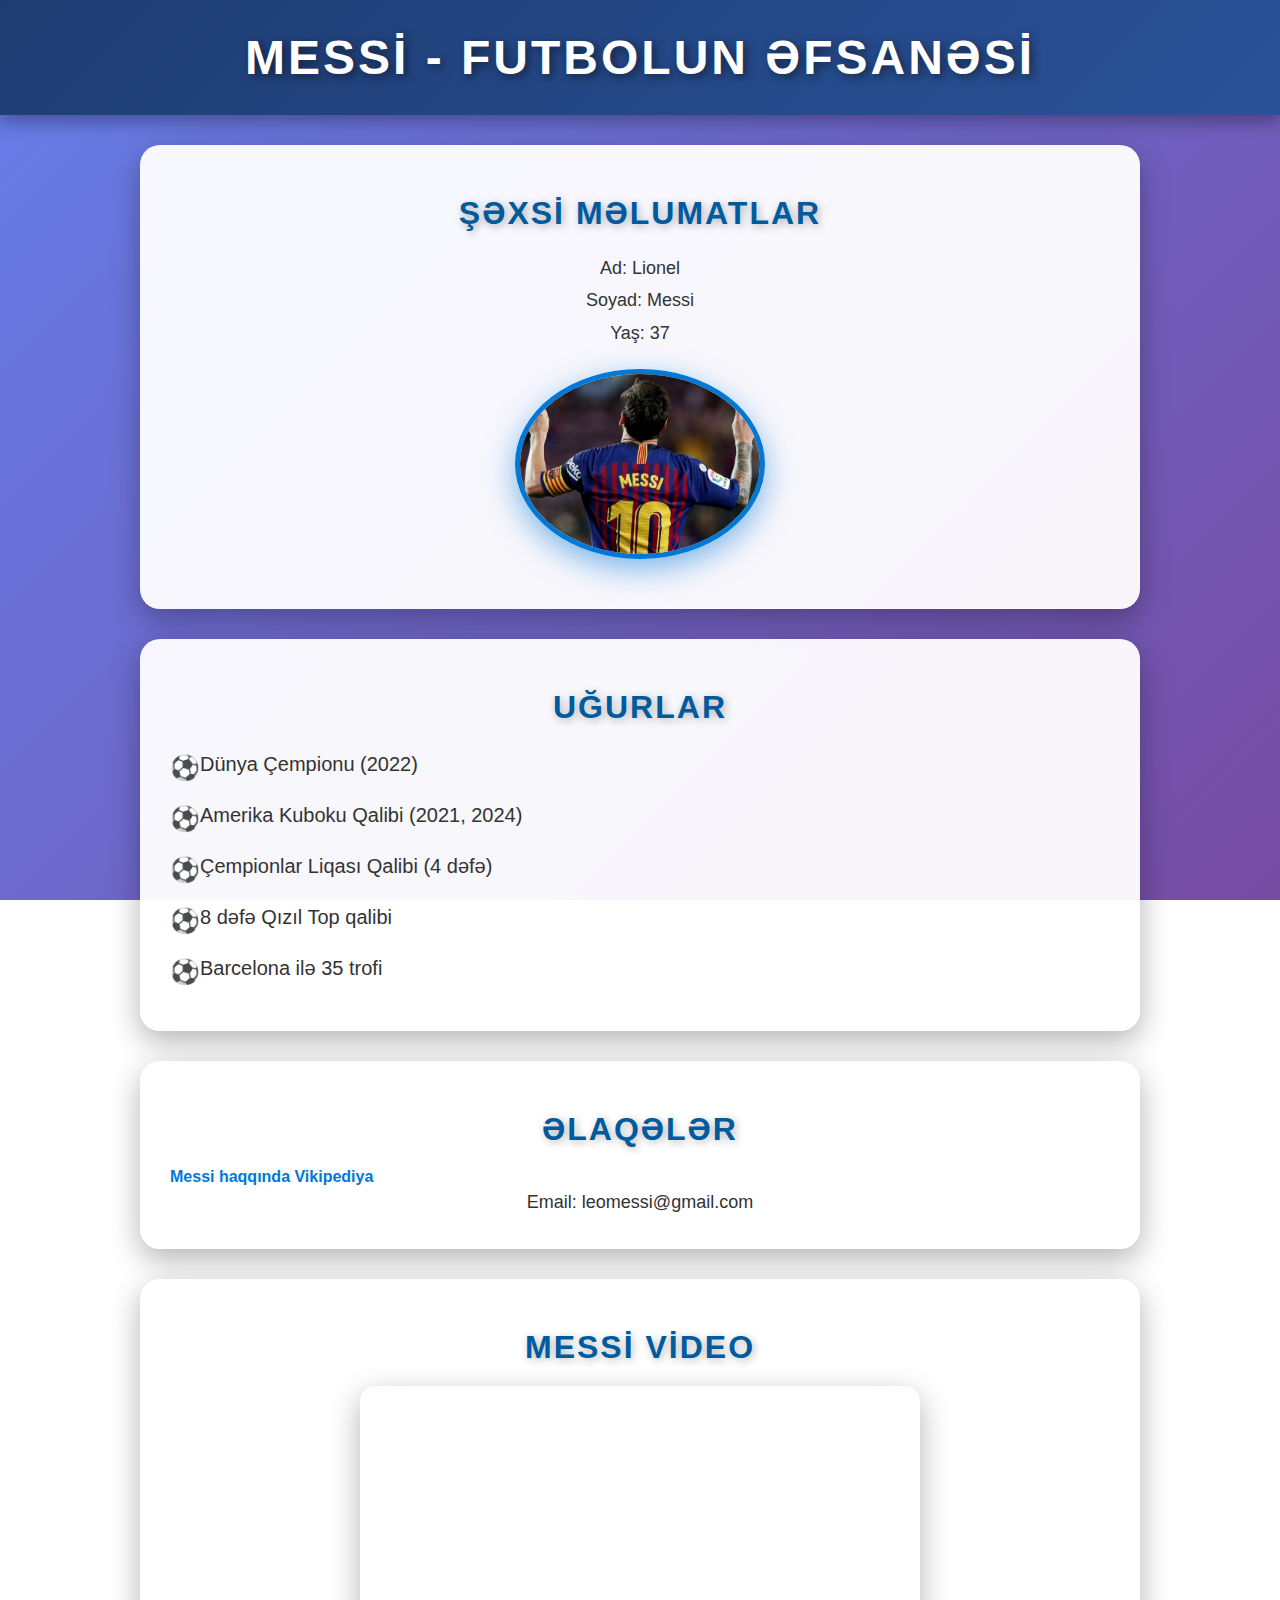
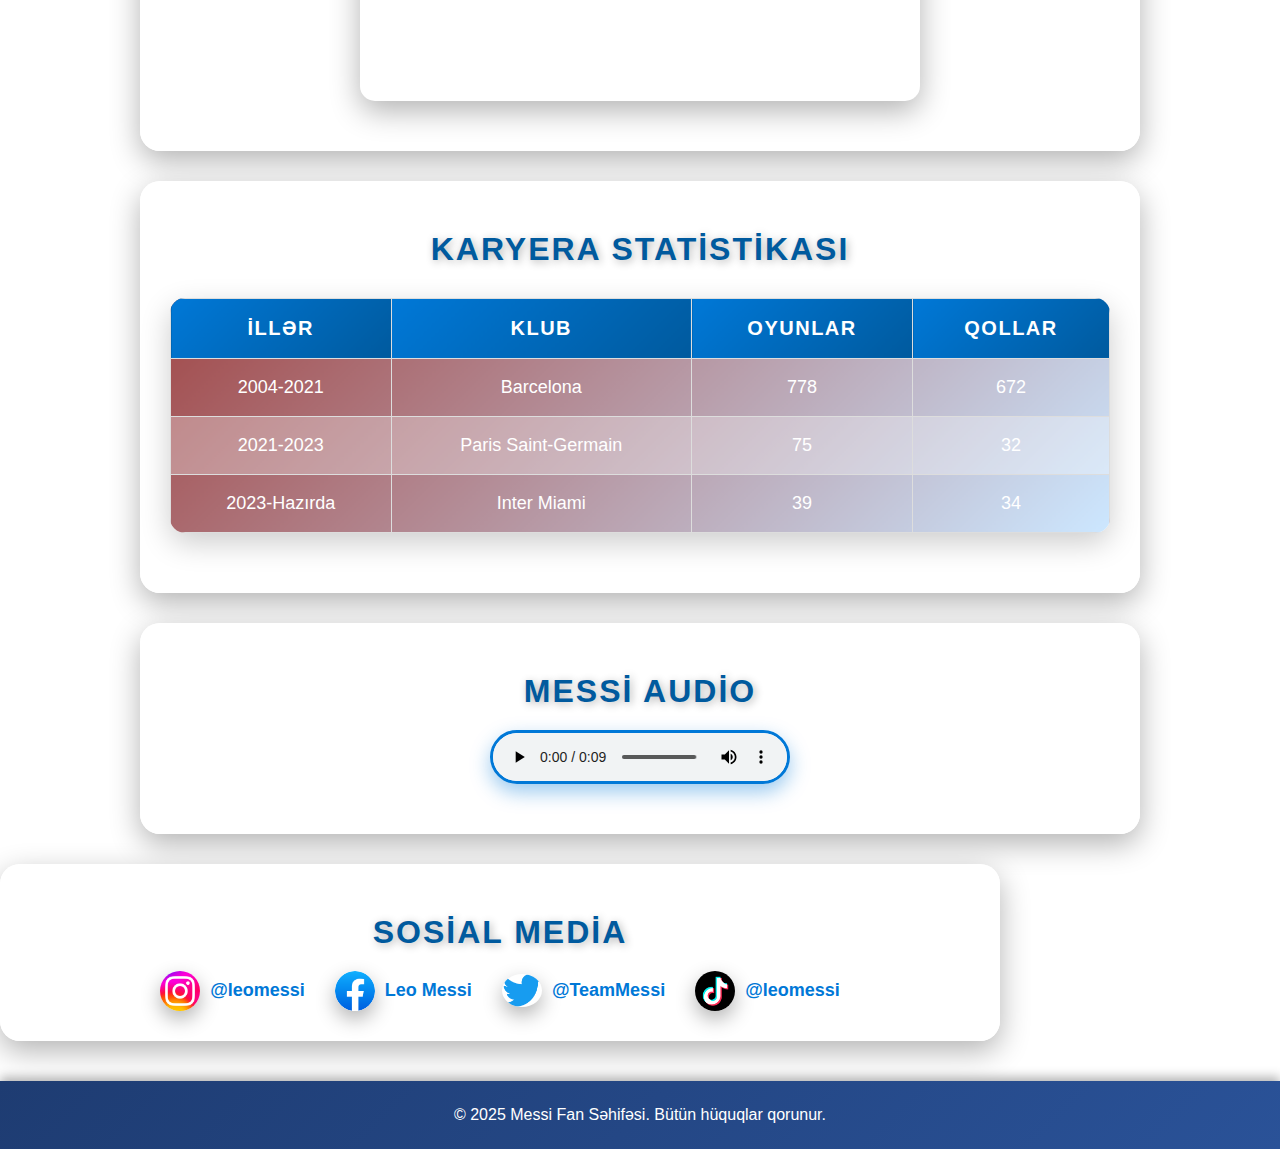
<file: index.html>
<!DOCTYPE html>
<html lang="az">

<head>
    <meta charset="UTF-8">
    <meta name="viewport" content="width=device-width, initial-scale=1.0">
    <title>Messi - Futbolun Əfsanəsi</title>
    <link rel="shortcut icon" href="./licensed-image.jfif" type="image/x-icon">
    <link rel="stylesheet" href="./style.css">
</head>

<body>
    <header>
        <h1>Messi - Futbolun Əfsanəsi</h1>
    </header>

    <section class="profile">
        <h2>Şəxsi Məlumatlar</h2>
        <p>Ad: Lionel</p>
        <p>Soyad: Messi</p>
        <p>Yaş: 37</p>
        <img src="./Assets/messi-1805 (1).jpg" alt="Messi" width="250px">
    </section>

    <section class="achievements">
        <h2>Uğurlar</h2>
        <ul>
            <li>Dünya Çempionu (2022)</li>
            <li>Amerika Kuboku Qalibi (2021, 2024)</li>
            <li>Çempionlar Liqası Qalibi (4 dəfə)</li>
            <li>8 dəfə Qızıl Top qalibi</li>
            <li>Barcelona ilə 35 trofi</li>
        </ul>
    </section>

    <section class="links">
        <h2>Əlaqələr</h2>
        <a href="https://tr.wikipedia.org/wiki/Lionel_Messi" target="_blank">Messi haqqında Vikipediya</a>
        <p>Email: leomessi@gmail.com</p>
    </section>

    <section class="video">
        <h2>Messi Video</h2>
        <iframe width="560" height="315" src="https://www.youtube.com/embed/b4_PA7GsLwA?si=BLauTFrZqWNJtLUm"
            title="YouTube video player" frameborder="0"
            allow="accelerometer; autoplay; clipboard-write; encrypted-media; gyroscope; picture-in-picture; web-share"
            referrerpolicy="strict-origin-when-cross-origin" allowfullscreen></iframe>
    </section>

    <section class="career">
        <h2>Karyera Statistikası</h2>
        <table>
            <thead>
                <tr>
                    <th>İllər</th>
                    <th>Klub</th>
                    <th>Oyunlar</th>
                    <th>Qollar</th>
                </tr>
            </thead>
            <tbody>
                <tr>
                    <td>2004-2021</td>
                    <td>Barcelona</td>
                    <td>778</td>
                    <td>672</td>
                </tr>
                <tr>
                    <td>2021-2023</td>
                    <td>Paris Saint-Germain</td>
                    <td>75</td>
                    <td>32</td>
                </tr>
                <tr>
                    <td>2023-Hazırda</td>
                    <td>Inter Miami</td>
                    <td>39</td>
                    <td>34</td>
                </tr>
            </tbody>
        </table>
    </section>

    <section class="audio">
        <h2>Messi Audio</h2>
        <audio controls>
            <source src="./Assets//Messi Weghorst'a sert çıktı Neye bakıyorsun aptal!.mp3" type="audio/mp3">
            Brauzeriniz audio formatını dəstəkləmir.
        </audio>
    </section>

    <section class="social">
        <h2>Sosial Media</h2>
        <div class="social-links">
            <a href="https://www.instagram.com/leomessi" target="_blank">
                <img src="./Assets/Instagram_logo_2022.svg.webp" alt="Instagram" width="40px">
                <span>@leomessi</span>
            </a>
            <a href="https://www.facebook.com/leomessi" target="_blank">
                <img src="./Assets//Facebook_f_logo_(2021).svg.png" alt="Facebook" width="40px">
                <span>Leo Messi</span>
            </a>
            <a href="https://twitter.com/TeamMessi" target="_blank">
                <img src="./Assets//Logo_of_Twitter.svg.png" alt="Twitter" width="40px">
                <span>@TeamMessi</span>
            </a>
            <a href="https://www.tiktok.com/@leomessi" target="_blank">
                <img src="./Assets//tik-tok-logo_578229-290.avif" alt="TikTok" width="40px">
                <span>@leomessi</span>
            </a>
        </div>
    </section>

    <footer>
        <p>&copy; 2025 Messi Fan Səhifəsi. Bütün hüquqlar qorunur.</p>
    </footer>
</body>

</html>
</file>
<file: style.css>
* {
    margin: 0;
    padding: 0;
    box-sizing: border-box;
}

body {
    font-family: 'Segoe UI', Tahoma, Geneva, Verdana, sans-serif;
    background: linear-gradient(135deg, #667eea 0%, #764ba2 100%);
    background-size: cover;
    background-attachment: fixed;
    color: #fff;
    overflow-x: hidden;
}

header {
    text-align: center;
    background: linear-gradient(135deg, #1e3c72 0%, #2a5298 100%);
    color: white;
    padding: 30px;
    box-shadow: 0 8px 16px rgba(0, 0, 0, 0.3);
    animation: slideDown 1s ease-in-out;
}

@keyframes slideDown {
    from {
        transform: translateY(-100%);
        opacity: 0;
    }
    to {
        transform: translateY(0);
        opacity: 1;
    }
}

h1 {
    font-size: 48px;
    text-transform: uppercase;
    letter-spacing: 3px;
    text-shadow: 3px 3px 10px rgba(0, 0, 0, 0.5);
    animation: glow 2s ease-in-out infinite alternate;
}

@keyframes glow {
    from {
        text-shadow: 0 0 10px #fff, 0 0 20px #fff, 0 0 30px #0078d7, 0 0 40px #0078d7;
    }
    to {
        text-shadow: 0 0 20px #fff, 0 0 30px #00d4ff, 0 0 40px #00d4ff, 0 0 50px #00d4ff;
    }
}

h2 {
    text-align: center;
    color: #005a9e;
    text-transform: uppercase;
    letter-spacing: 2px;
    margin: 20px 0;
    font-size: 32px;
    text-shadow: 2px 2px 8px rgba(0, 0, 0, 0.3);
}

section {
    background: rgba(255, 255, 255, 0.95);
    margin: 30px auto;
    padding: 30px;
    width: 90%;
    max-width: 1000px;
    border-radius: 20px;
    box-shadow: 0 10px 30px rgba(0, 0, 0, 0.3);
    animation: fadeIn 1.5s ease-in-out;
}

@keyframes fadeIn {
    from {
        opacity: 0;
        transform: translateY(50px);
    }
    to {
        opacity: 1;
        transform: translateY(0);
    }
}

.profile img {
    display: block;
    margin: 20px auto;
    border: 5px solid #0078d7;
    border-radius: 50%;
    box-shadow: 0 10px 30px rgba(0, 120, 215, 0.5);
    transition: transform 0.5s ease, box-shadow 0.5s ease;
}

.profile img:hover {
    transform: scale(1.1) rotate(5deg);
    box-shadow: 0 15px 40px rgba(0, 120, 215, 0.8);
}

ul {
    list-style-type: none;
    padding-left: 0;
}

ul li {
    margin: 15px 0;
    font-size: 20px;
    line-height: 1.8;
    color: #333;
    position: relative;
    padding-left: 30px;
}

ul li::before {
    content: '⚽';
    position: absolute;
    left: 0;
    font-size: 24px;
    color: #0078d7;
}

a {
    color: #0078d7;
    text-decoration: none;
    font-weight: bold;
    transition: color 0.3s ease, transform 0.3s ease;
}

a:hover {
    color: #003f6b;
    transform: translateX(5px);
}

table {
    width: 100%;
    margin: 30px auto;
    border-collapse: collapse;
    text-align: center;
    background: linear-gradient(135deg, #a14949 0%, #cce7ff 100%);
    box-shadow: 0 10px 30px rgba(0, 0, 0, 0.2);
    border-radius: 15px;
    overflow: hidden;
    animation: slideUp 1s ease-in-out;
}

@keyframes slideUp {
    from {
        transform: translateY(50px);
        opacity: 0;
    }
    to {
        transform: translateY(0);
        opacity: 1;
    }
}

table th, table td {
    border: 1px solid #ddd;
    padding: 18px;
    font-size: 18px;
}

table th {
    background: linear-gradient(135deg, #0078d7 0%, #005a9e 100%);
    color: white;
    text-transform: uppercase;
    letter-spacing: 1.5px;
    font-size: 20px;
}

table tr:nth-child(even) {
    background-color: rgba(255, 255, 255, 0.3);
}

table tr:hover {
    background: rgba(255, 255, 255, 0.5);
    transform: scale(1.01);
    transition: all 0.3s ease;
}

audio {
    display: block;
    margin: 20px auto;
    border: 3px solid #0078d7;
    border-radius: 30px;
    box-shadow: 0 8px 20px rgba(0, 120, 215, 0.4);
    transition: box-shadow 0.3s ease, transform 0.3s ease;
}

audio:hover {
    box-shadow: 0 12px 30px rgba(0, 120, 215, 0.7);
    transform: scale(1.05);
}

.social {
    text-align: center;
    margin: 30px 0;
}

.social-links {
    display: flex;
    justify-content: center;
    align-items: center;
    flex-wrap: wrap;
    gap: 30px;
    margin-top: 20px;
}

.social a {
    display: inline-flex;
    align-items: center;
    text-decoration: none;
    color: #0078d7;
    font-size: 18px;
    transition: transform 0.4s ease, color 0.4s ease;
}

.social a:hover {
    transform: scale(1.2) rotate(5deg);
    color: #005a9e;
}

.social img {
    margin-right: 10px;
    border-radius: 50%;
    box-shadow: 0 8px 20px rgba(0, 0, 0, 0.3);
    transition: transform 0.4s ease, box-shadow 0.4s ease;
}

.social img:hover {
    transform: rotate(360deg) scale(1.2);
    box-shadow: 0 12px 30px rgba(0, 120, 215, 0.7);
}

iframe {
    display: block;
    margin: 20px auto;
    border-radius: 15px;
    box-shadow: 0 10px 30px rgba(0, 0, 0, 0.3);
}

p {
    font-size: 18px;
    color: #333;
    line-height: 1.8;
    text-align: center;
}

footer {
    background: linear-gradient(135deg, #1e3c72 0%, #2a5298 100%);
    color: white;
    text-align: center;
    padding: 20px;
    margin-top: 40px;
    box-shadow: 0 -4px 10px rgba(0, 0, 0, 0.3);
}

footer p {
    color: white;
    font-size: 16px;
    margin: 0;
}
</file>
